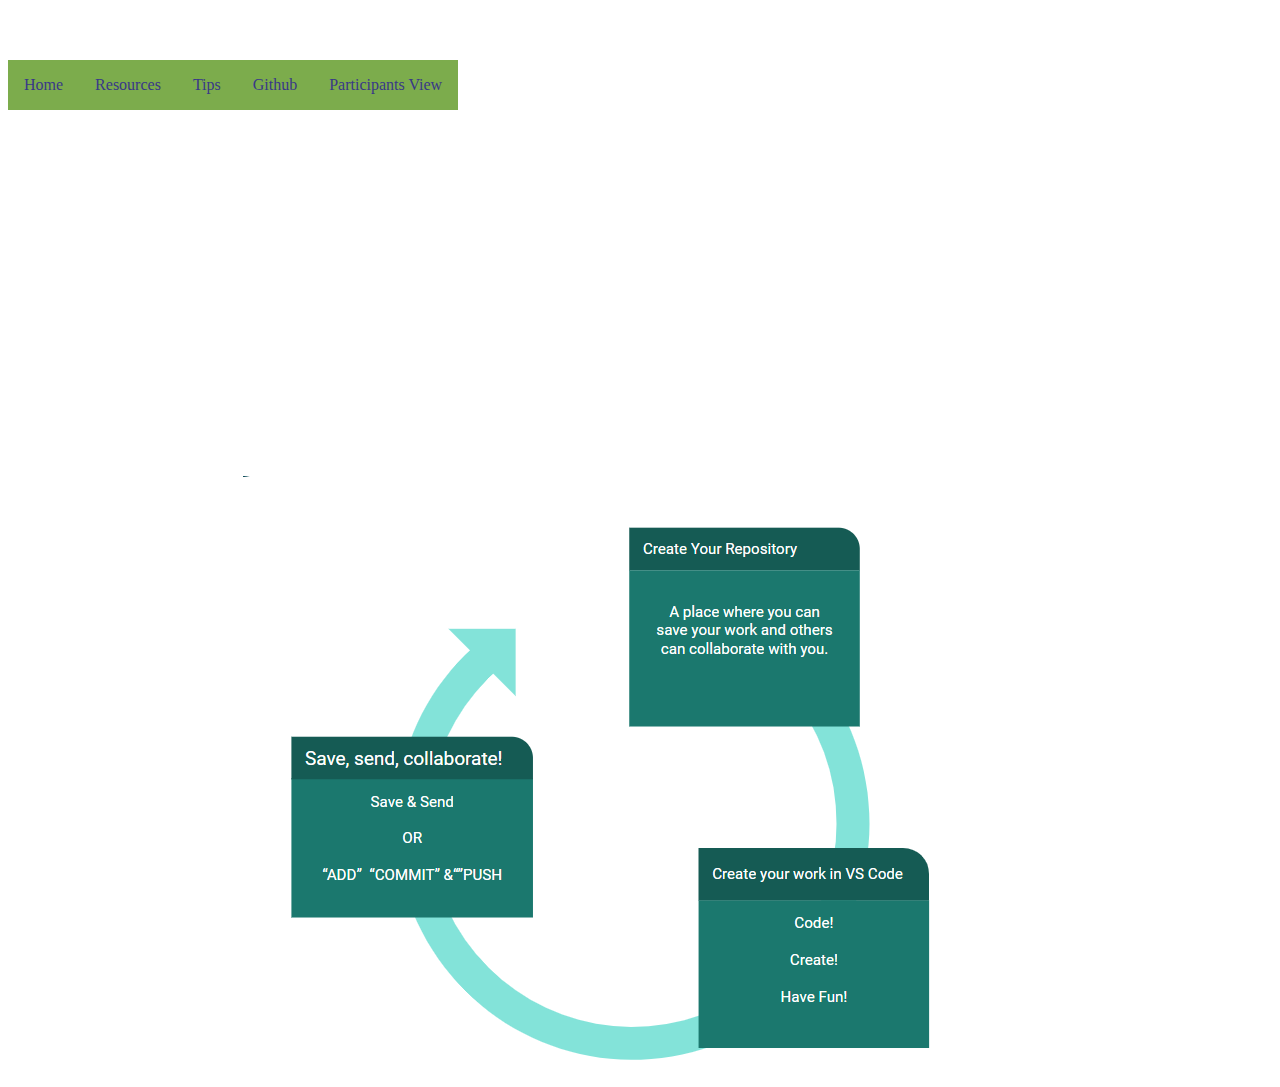
<file: GitHub.html>
<!DOCTYPE html>
<html lang="en">
<head>
  <meta charset="UTF-8">
  <meta name="viewport" content="width=device-width, initial-scale=1.0">
  
  <link rel="stylesheet" href="style.css">

 <nav class="navbar sticky-top navbar-light bg-light" style="">
    <a class="navbar-brand" href="home.html"> Home </a>
    <a class="navbar-brand" href="resources.html"> Resources</a>
    <a class="navbar-brand" href="tips.html"> Tips </a> 
    <a class="navbar-brand" href="GitHub.html"> Github</a>
    <a class="navbar-brand" href="participantsview.html"> Participants View </a> 
  </nav>
 

  <h1 class="title"><title>GitHub</title>
</h1>
</head>

<body>
<div> <H1 class="glow">GITHUB</H1></div><div> <H1 class="glow">Summed Up</H1></div>

<center><img class="githubchart" src="css/github chart.PNG"></center>





</body>
</html>
</file>
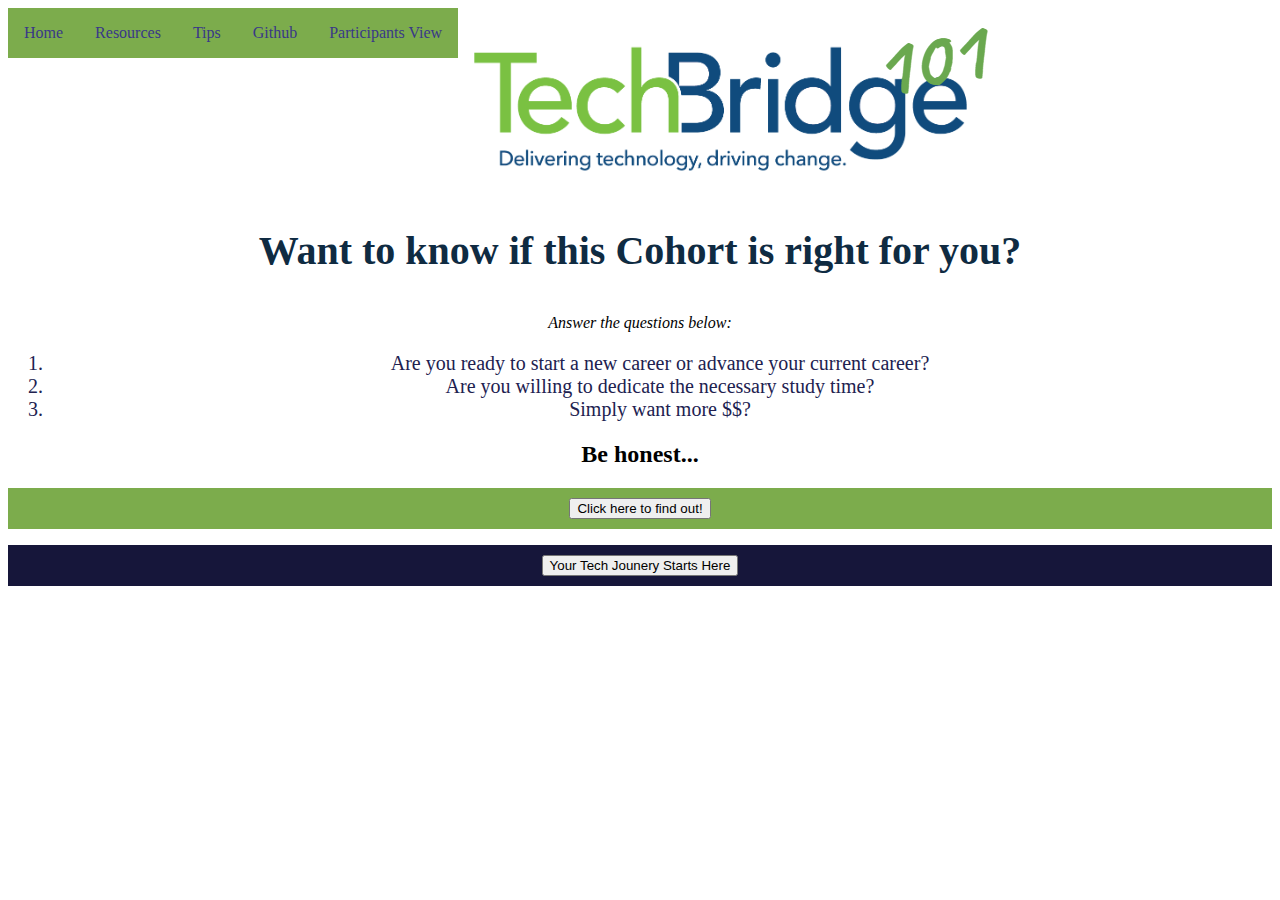
<file: home.html>
<!DOCTYPE html>
<html lang="en">
<head>
  <meta charset="UTF-8">
  <meta name="viewport" content="width=device-width, initial-scale=1.0">

  <title class="techtitle">Tech Bridge 101</title>
<script src="java.js"></script>
  <link rel="stylesheet" href="style.css">

  <nav class="navbar sticky-top navbar-light bg-light" >
     <a class="navbar-brand" href="home.html"> Home </a>
     <a class="navbar-brand" href="resources.html"> Resources</a>
     <a class="navbar-brand" href="tips.html"> Tips </a> 
     <a class="navbar-brand" href="GitHub.html"> Github</a>
     <a class="navbar-brand" href="participantsview.html"> Participants View </a> 
   </nav>
</head>


<body class="background">


  <div style="position: relative; top: 4px;"><img class="techimg" src="css/techb101.PNG"></div>

 

 <center> <strong><p class="buttonpara">Want to know if this Cohort is right for you?</p></strong></center>

 <center><em><p>Answer the questions below:</p></em></center>

 <center> <ol style="color: rgb(33, 33, 80);" class="olcolor">
    <li>Are you ready to start a new career or advance your current career?</li>
    <li>Are you willing to dedicate the necessary study time?</li>
    <li>Simply want more $$?</li>

  </ol> </center>
<p id="click"></p>


<!DOCTYPE html>
<html>
<body>

<center><h2>Be honest...</h2>

<div class="abovejourney"><button  onclick="myFunction()">Click here to find out!</button></div>

<p id="demo"></p>

<script>
function myFunction() {
  var txt;
  var person = prompt("If you answered yes to the list above, enter your name:", "Name");
  if (person == null || person == "") {
    txt = "I think you meant to hit ok...";
  } else {
    txt = "Guess what " + person + "? This cohort would be a perfect fit for you!";
  }
  document.getElementById("demo").innerHTML = txt;
}


</script></center>


</body>
</html>






  <center><form class="journey" action="resources.html"><button type="submit">Your Tech Jounery Starts Here</button></form></center>
</body>
</html>
</file>
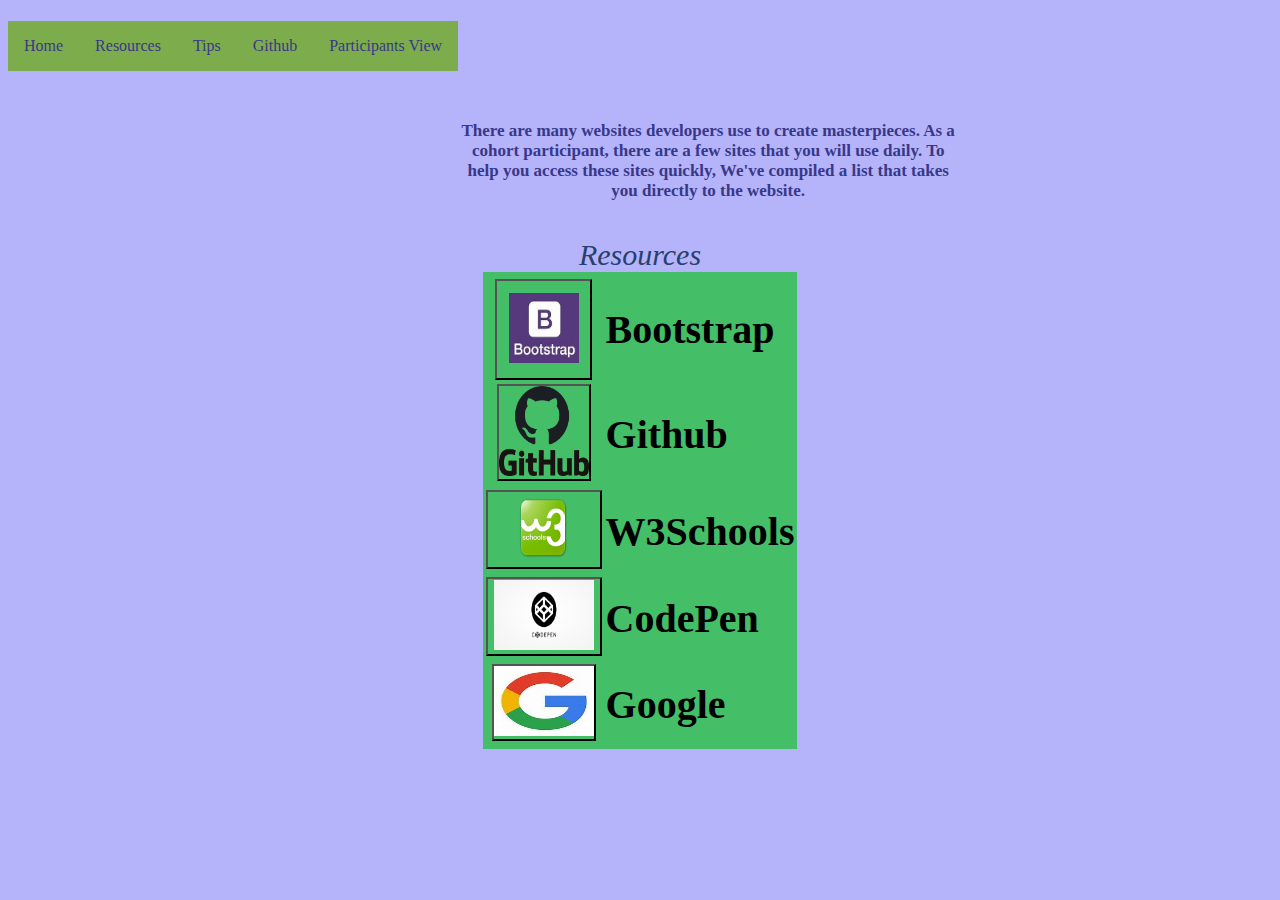
<file: resources.html>
<!DOCTYPE html>
<html lang="en">
<head>
  <meta charset="UTF-8">
  <meta name="viewport" content="width=device-width, initial-scale=1.0">

  <link rel="stylesheet" href="style.css">

 <nav class="navbar sticky-top navbar-light bg-light" >
    <a class="navbar-brand" href="home.html"> Home </a>
    <a class="navbar-brand" href="resources.html"> Resources</a>
    <a class="navbar-brand" href="tips.html"> Tips </a> 
    <a class="navbar-brand" href="GitHub.html"> Github</a>
    <a class="navbar-brand" href="participantsview.html"> Participants View </a> 
  </nav>
 

</head>

<div>
  <h1 class="title"><title>Resources</title>
  </h1> 
  
  <body class="bodyback">


    <strong><div><p style="float: left;margin-top: 100px; margin-right: 100px;" class="pdiv">There are many websites developers use to create masterpieces. As a cohort participant, there are a few sites that you will use daily. To help you access these sites quickly, We've compiled a list that takes you directly to the website.  </p></div></strong>
    

     <center> <table class="table">
    <caption class="captionres">Resources
    </caption>

  
    <thead>
      <tr>
        <th scope="col"></th>
        <h1 class="res"><th scope="col"></th></h1>
       
      </tr>
    </thead>
    <tbody class="bodyposition">
      <tr>
        <th scope="row"><a href="https://getbootstrap.com/"><button class="bootlink"><img class="new" src="css/bootstrap.jpg" width="70px" height="70px"></button></th>
        <td><strong>Bootstrap</strong></td>
      
      </tr>
      <tr>
        <th scope="rowgit"> <a href="https://github.com/"><button  class="gitlink"><img class="newgit" src="css/github.png" width="90px" height="90px"></th>
        <td></button><a><strong>Github<strong></td>
       

      </tr>
      <tr>
        <th scope="row"><a href="https://www.w3schools.com/"><button  class="w3link"><img src="css/w3 schools.png
          "width="100px" height="70px"></button></a>
  <td></button><strong>W3Schools<strong></td>
       
      </tr>

      <tr>
        <th scope="row"><a href="https://codepen.io/"><button  class="codelink"><img src="css/codepen.jpg
          "width="100px" height="70px"></button></a>
  <td></button><strong>CodePen<strong></td>
      </tr>
      
      <tr>
        <th scope="row"><a href="https://www.google.com/"><button  class="googlelink"><img src="css/google.jpg"width="100px" height="70px"></button></a>
  <td></button><strong>Google<strong></td>
       
      </tr>

    </tbody>

  
  </table></center>
  
 </div>

  </div>
</div>

</body>
</html>
</file>
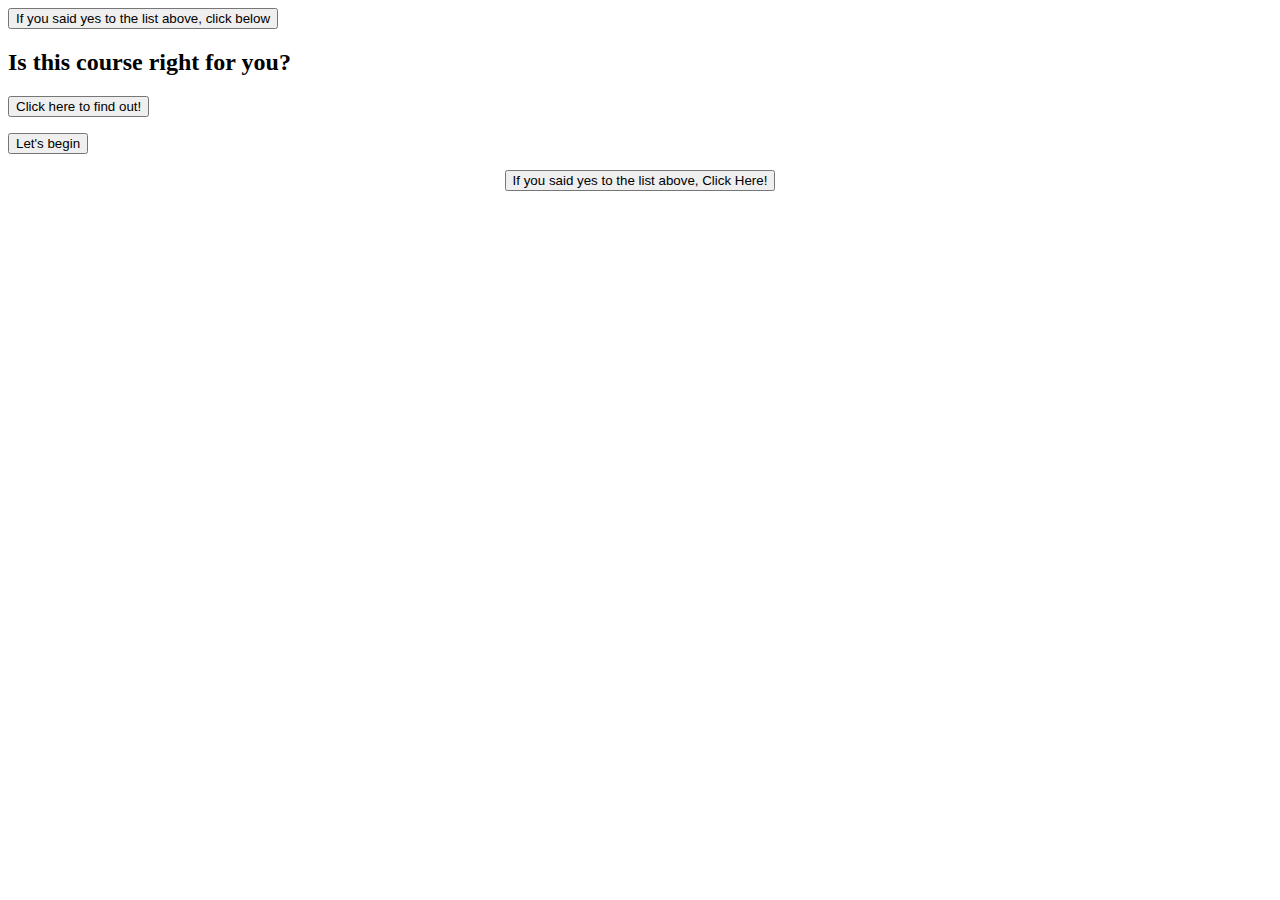
<file: test.html>
<input type="button" value="If you said yes to the list above, click below" onclick="alert('You are the perfect TechBridge candidate')"/>

<!DOCTYPE html>
<html>
<body>

<h2>Is this course right for you?</h2>

<button onclick="myFunction()">Click here to find out!</button>

<p id="demo"></p>

<script>
function myFunction() {
  var txt;
  var person = prompt("If you answered yes to the list above, enter your name:", "Name");
  if (person == null || person == "") {
    txt = "User cancelled the prompt.";
  } else {
    txt = "Guess what " + person + "? This cohort would be a perfect fit for you!";
  }
  document.getElementById("demo").innerHTML = txt;
}


</script>


<form action="resources.html"><button type="submit">Let's begin</button></form>



<center><input class="homejava" type="button" value="If you said yes to the list above, Click Here!" onclick="alert('You are the perfect TechBridge candidate!')"/> <center>
  
</center>
</body>
</html>
</file>
<file: style.css>
.navbar-brand{
  background-color: rgb(124, 172, 76);
  color: rgb(57, 56, 136);
  padding: 16px;
  font-size: 16px;
  border: none;
  text-decoration: none;
float: left;
}

 .pdiv{display: block; float: left;
font-size: 15px;
color:rgb(57, 56, 136) ; top: 150px; float: left;
width: 50%;
line-break: auto;}


  .table{background-color: rgba(36, 194, 60, 0.774);
font-size: 40px;

top: 100px;}

.bkgrd {
  border-radius: 8px;
  display: block;
  margin-left: auto;
  margin-right: auto;
  width: 100% 50%;
  opacity:0.3;
  z-index: 1;}

 

  .codelink{background-color: transparent;
  padding: -10%;} 

  .w3link{background-color: transparent;
    padding: -10%;}
   .title{position: absolute};

   .techimg{padding-top: 15%;
  margin-top: 80%;}

  .gitlink{background-color: transparent;
  padding: 0%;}

.googlelink  {background-color: transparent;
    padding: 0%;}
  
  .class{font-size: 100px;}

  .bootstrap{background-color: transparent;
    padding: 10%;}

    .bootlink{background-color: transparent;
      padding: 10%;}
    
    .captionres{font-size: 30px ;
    font-style: italic;
  color: rgb(39, 64, 110);}

 .pdiv{display:block;text-align: center;
width: 500px;height: 100px;
font-size: 17px;
}


.bodyback{background-color: rgba(20, 16, 241, 0.315);}

.buttonstart{background-color: seagreen;
background-position: center;}

.glow {margin-top: 60px;
  padding-top: 60px;
  display: block;
  font-size: 80px;
  color: #fff;
  text-align: center;
  -webkit-animation: glow 1s ease-in-out infinite alternate;
  -moz-animation: glow 1s ease-in-out infinite alternate;
  animation: glow 1s ease-in-out infinite alternate;
}

@-webkit-keyframes glow {
  from {
    text-shadow: 0 0 10px #fff, 0 0 20px #fff, 0 0 30px #26294e, 0 0 40px #26294e, 0 0 50px #26294e, 0 0 60px  #7075c7, 0 0 70px #7075c7;
  }
  to {
    text-shadow: 0 0 20px #fff, 0 0 30px #1d531d, 0 0 40px #1d531d, 0 0 50px#3beb3b, 0 0 60px #3beb3b, 0 0 70px #1d531d, 0 0 80px #1d531d;}
  }
    .ptips{display:block;text-align: center;
      width: 500px;height: 100px;
      font-size: 28px; color:rgb(57, 56, 136) ;
      }

      .iframe{padding: 100px 200px 30px 50px;}

      .homejava{background-color: rgba(16, 240, 65, 0.507);}

      .buttonpara{color: rgb(15, 43, 66); font-size: 40px;}

      .olcolor{color: rgb(15, 43, 66);
      font-size: 20px;}

      .bottomofhome{background-color: rgb(75, 128, 75);}

      .journey{background-color: rgb(22, 22, 58);
      padding:10px}
      .abovejourney{background-color: rgb(124, 172, 76);padding:10px}

      .partp{color:white;font-size: 19px;
        padding:8px 20px ;
      background-color: rgb(31, 31, 78)}
</file>
